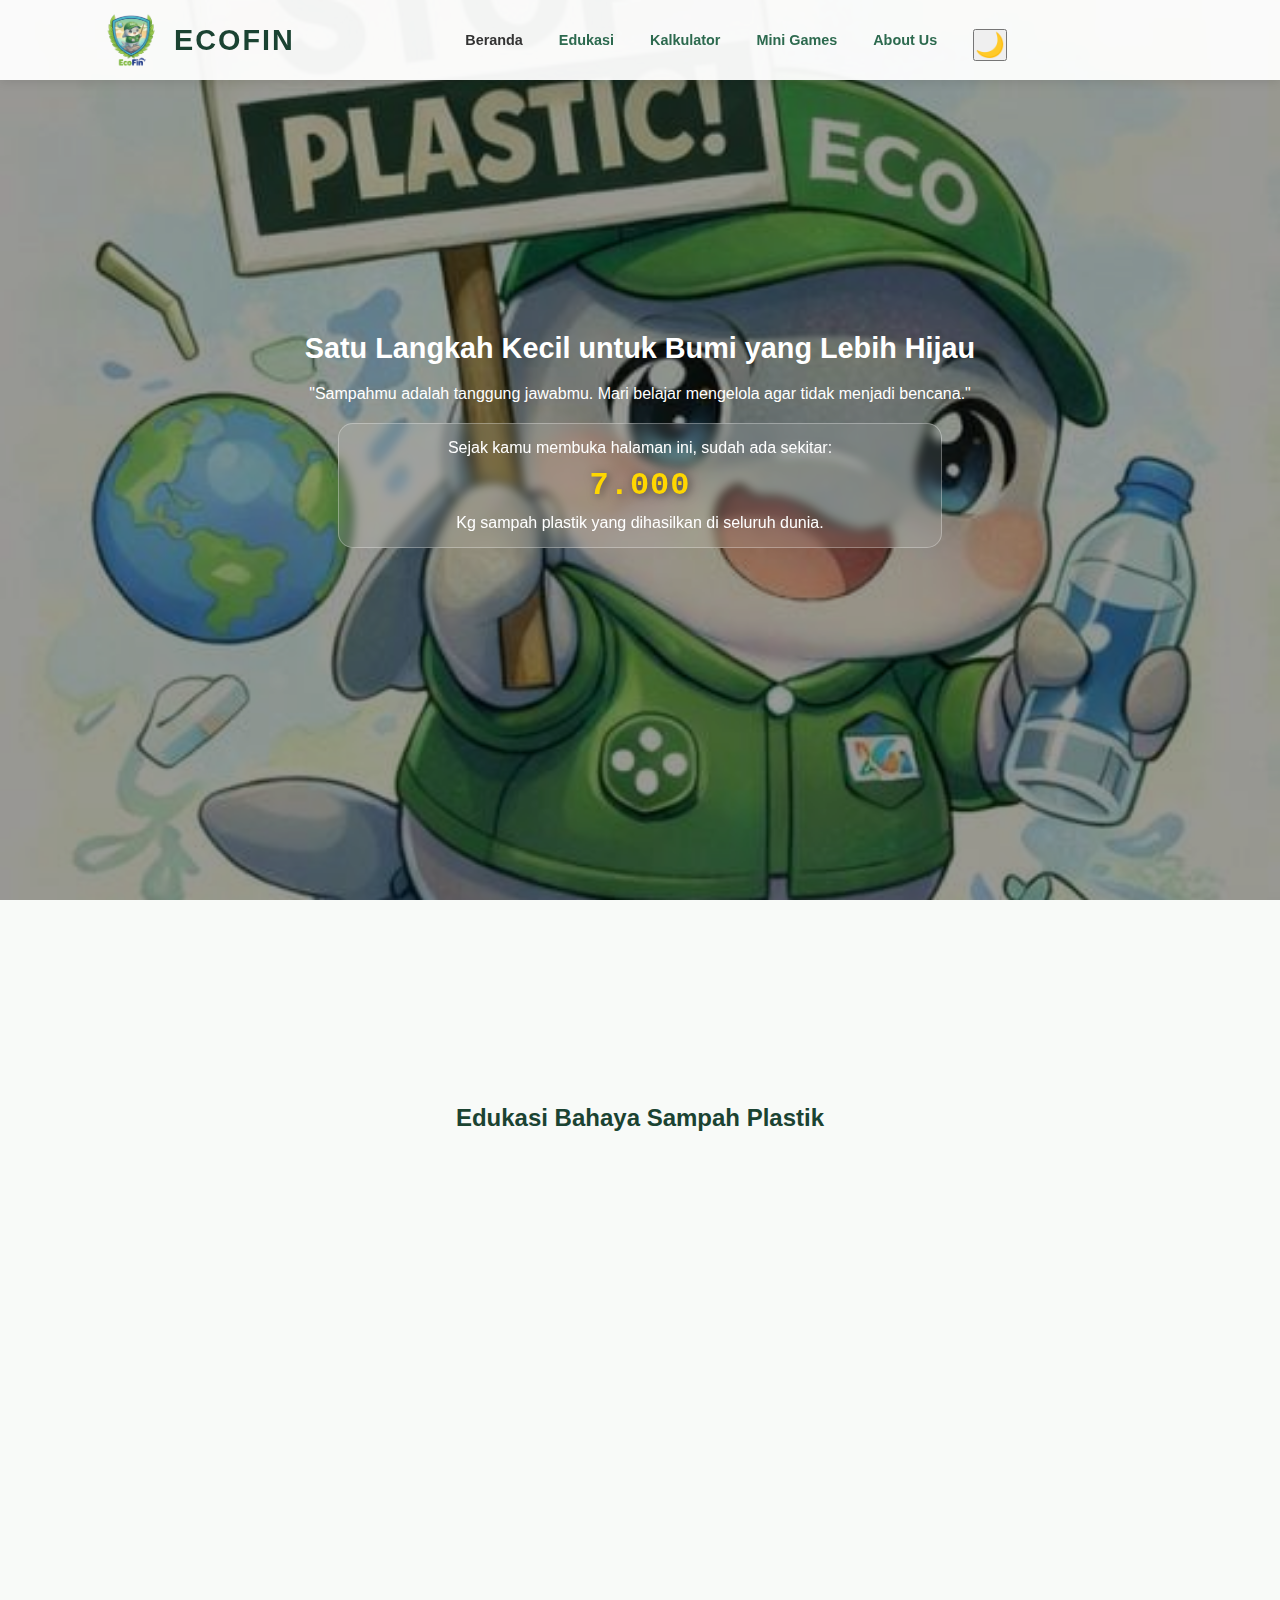
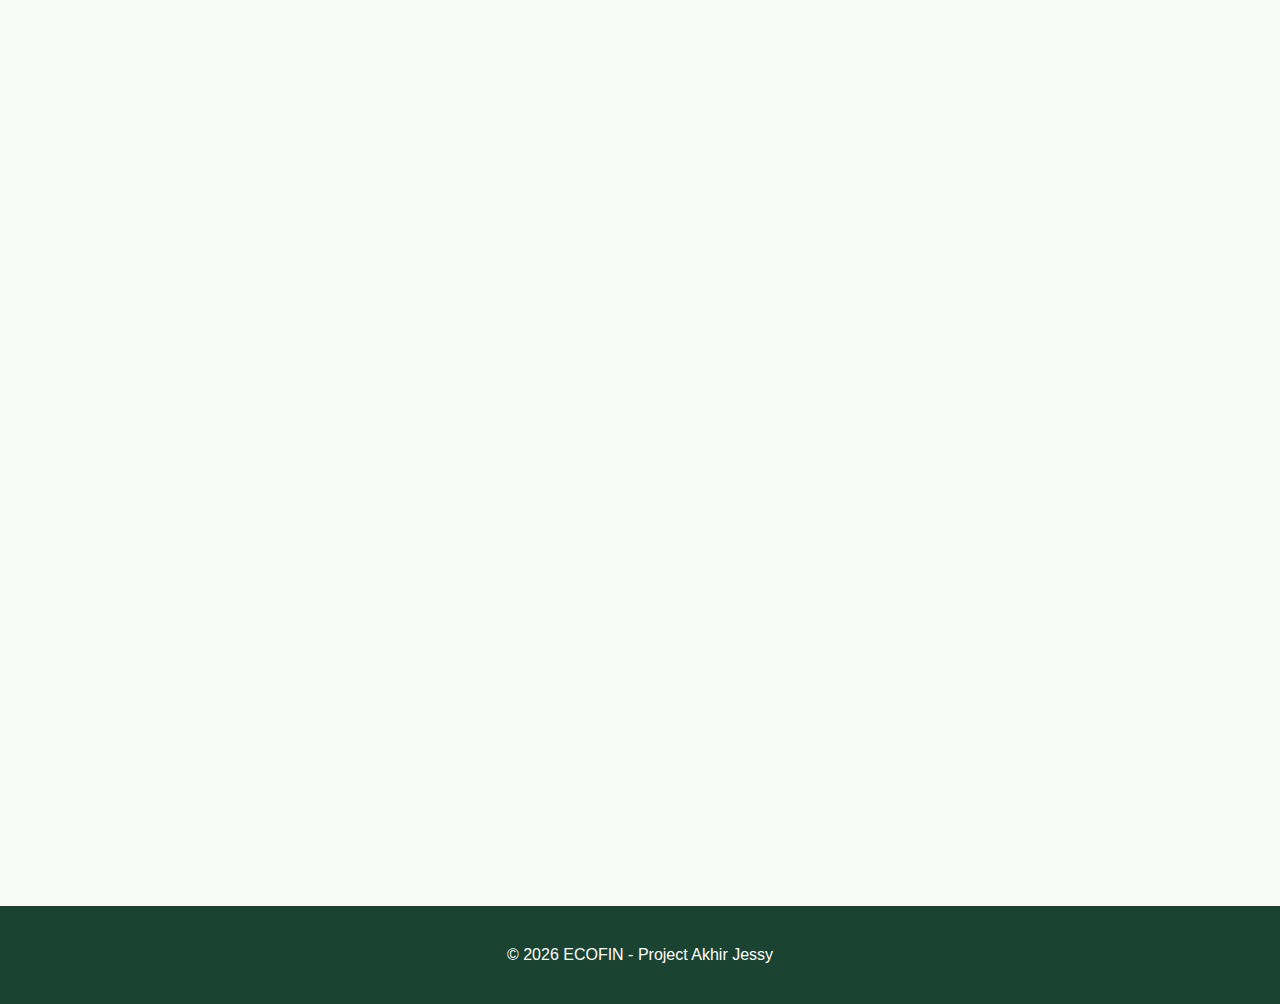
<file: index.html>
<!DOCTYPE html>
<html lang="id">
<head>
    <meta charset="UTF-8">
    <meta name="viewport" content="width=device-width, initial-scale=1.0">
    <title>EcoFin - Solusi Cerdas Kelola Plastik</title>
    <link rel="icon" type="image/png" href="Images/Logo.png">
    <link rel="stylesheet" href="Style.Css">
</head>
<body>

    <nav>
        <div class="logo-wrapper">
            <img src="Images/Logo.png" alt="Logo EcoFin" class="nav-logo-img">
            <span class="logo-text">ECOFIN</span>
        </div>
        <div class="menu-toggle" id="mobile-menu">
            <span class="bar"></span>
            <span class="bar"></span>
            <span class="bar"></span>
        </div>
        <ul class="nav-list">
            <li><a href="index.html" style="color: var(--accent-blue);">Beranda</a></li>
            <li><a href="index.html#edukasi">Edukasi</a></li>
            <li><a href="kalkulator.html">Kalkulator</a></li>
            <li><a href="games.html">Mini Games</a></li>
            <li><a href="about.html">About Us</a></li>
            <li><button id="dark-mode-toggle">🌙</button></li>
        </ul>
    </nav>

    <section id="home" class="hero">
        <div class="hero-overlay"></div>
        <div class="hero-content">
            <h1>Satu Langkah Kecil untuk Bumi yang Lebih Hijau</h1>
            <p>"Sampahmu adalah tanggung jawabmu. Mari belajar mengelola agar tidak menjadi bencana."</p>
            <div class="counter-container">
                <p>Sejak kamu membuka halaman ini, sudah ada sekitar:</p>
                <div id="plastic-counter">0</div>
                <p>Kg sampah plastik yang dihasilkan di seluruh dunia.</p>
            </div>
        </div>
    </section>

    <div class="Deskripsi reveal">
        <p class="highlight">Halo! Aku <span>Fin</span>, si Pesut Mahakam.</p>
        <p>Tahukah kamu? Aku dan keluargaku di Sungai Mahakam kini terancam punah karena limbah plastik. Yuk, bantu aku menjaga rumah kita tetap bersih!</p>
    </div>

    <section id="edukasi" class="info-section">
        <h2>Edukasi Bahaya Sampah Plastik</h2>
        <div class="edu-container">
            <div class="edu-text">
                <div class="card reveal">
                    <h3>Kenapa Hanya Plastik?</h3>
                    <p>Plastik adalah sampah masif. Ratusan ton berputar setiap jam di dunia. Kami fokus pada plastik minuman (botol & gelas) karena intensitas penggunaannya yang sangat tinggi.</p>
                </div>
                <div class="card warning reveal">
                    <h3>Bahaya Mikroplastik</h3>
                    <p>Plastik tidak hilang, mereka hancur menjadi partikel kecil (mikroplastik) yang merusak ekosistem laut dan masuk ke rantai makanan manusia.</p>
                </div>
                <div class="tabel-sampah reveal">
                    <table>
                        <thead>
                            <tr>
                                <th>Benda Plastik</th>
                                <th>Estimasi Waktu Terurai</th>
                            </tr>
                        </thead>
                        <tbody>
                            <tr><td>Botol Minuman (PET)</td><td><span class="stat-highlight">450</span> Tahun</td></tr>
                            <tr><td>Sedotan Plastik (PET)</td><td>200 Tahun</td></tr>
                            <tr><td>Kantong Kresek (LDPE)</td><td>10 - 20 Tahun</td></tr>
                            <tr><td>Gelas Plastik (PET)</td><td>50 Tahun</td></tr>
                            <tr><td>Wadah Styrofoam (PS)</td><td><span class="stat-highlight">Tidak Terbatas</span></td></tr>
                        </tbody>
                    </table>
                </div>
            </div>
            <div class="edu-maskot reveal">
                <img src="Images/4.jpeg" alt="Maskot EcoFin" class="floating-maskot">
                <p>Mengenal Jenis Plastik: <br>PET, HDPE, PVC, LDPE, PP, PS.</p>
            </div>
        </div>
    </section>

    <div class="jenis-plastik-info reveal">
        <h3>Mengenal Jenis Kode Plastik</h3>
        <div class="grid-plastik">
            <div class="kode-item"><strong>1. PET (Polyethylene Terephthalate)</strong><p>Umumnya digunakan untuk botol minum sekali pakai. Sulit terurai (450 tahun).</p></div>
            <div class="kode-item"><strong>2. HDPE (High-Density Polyethylene)</strong><p>Lebih kuat dan tahan panas, biasanya digunakan untuk botol susu atau detergen.</p></div>
            <div class="kode-item"><strong>3. PVC (Polyvinyl Chloride)</strong><p>Plastik yang sulit didaur ulang dan mengandung zat kimia berbahaya.</p></div>
            <div class="kode-item"><strong>4. LDPE (Low-Density Polyethylene)</strong><p>Lentur dan kuat, digunakan untuk kantong kresek. Butuh 10-20 tahun untuk terurai.</p></div>
            <div class="kode-item"><strong>5. PP (Polypropylene)</strong><p>Jenis plastik terbaik untuk tempat makanan/minuman karena tahan panas.</p></div>
            <div class="kode-item"><strong>6. PS (Polystyrene)</strong><p>Digunakan untuk Styrofoam. Sangat berbahaya karena tidak bisa terurai secara alami selamanya.</p></div>
        </div>
    </div>

    <footer>
        <p>&copy; 2026 ECOFIN - Project Akhir Jessy</p>
    </footer>

    <script>
        // 1. Counter Sampah
        let plasticWeight = 0;
        const weightPerSecond = 10000; 
        const updateInterval = 100;
        const counterElement = document.getElementById('plastic-counter');
        setInterval(() => {
            plasticWeight += weightPerSecond / (1000 / updateInterval);
            counterElement.innerText = Math.floor(plasticWeight).toLocaleString('id-ID');
        }, updateInterval);

        // 2. Dark Mode Toggle
        const toggleBtn = document.getElementById('dark-mode-toggle');
        const body = document.body;
        if (localStorage.getItem('theme') === 'dark') {
            body.classList.add('dark-mode');
            toggleBtn.innerText = '☀️';
        }
        toggleBtn.addEventListener('click', () => {
            body.classList.toggle('dark-mode');
            if (body.classList.contains('dark-mode')) {
                localStorage.setItem('theme', 'dark');
                toggleBtn.innerText = '☀️';
            } else {
                localStorage.setItem('theme', 'light');
                toggleBtn.innerText = '🌙';
            }
        });

        // 3. Hamburger Menu
        const menu = document.querySelector('#mobile-menu');
        const menuLinks = document.querySelector('.nav-list');
        menu.addEventListener('click', function() {
            menu.classList.toggle('is-active');
            menuLinks.classList.toggle('active');
        });

        // 4. Reveal Animation
        function reveal() {
            var reveals = document.querySelectorAll(".reveal");
            for (var i = 0; i < reveals.length; i++) {
                var windowHeight = window.innerHeight;
                var elementTop = reveals[i].getBoundingClientRect().top;
                var elementVisible = 150;
                if (elementTop < windowHeight - elementVisible) {
                    reveals[i].classList.add("active");
                }
            }
        }
        window.addEventListener("scroll", reveal);
        reveal();
    </script> 
</body>
</html>
</file>
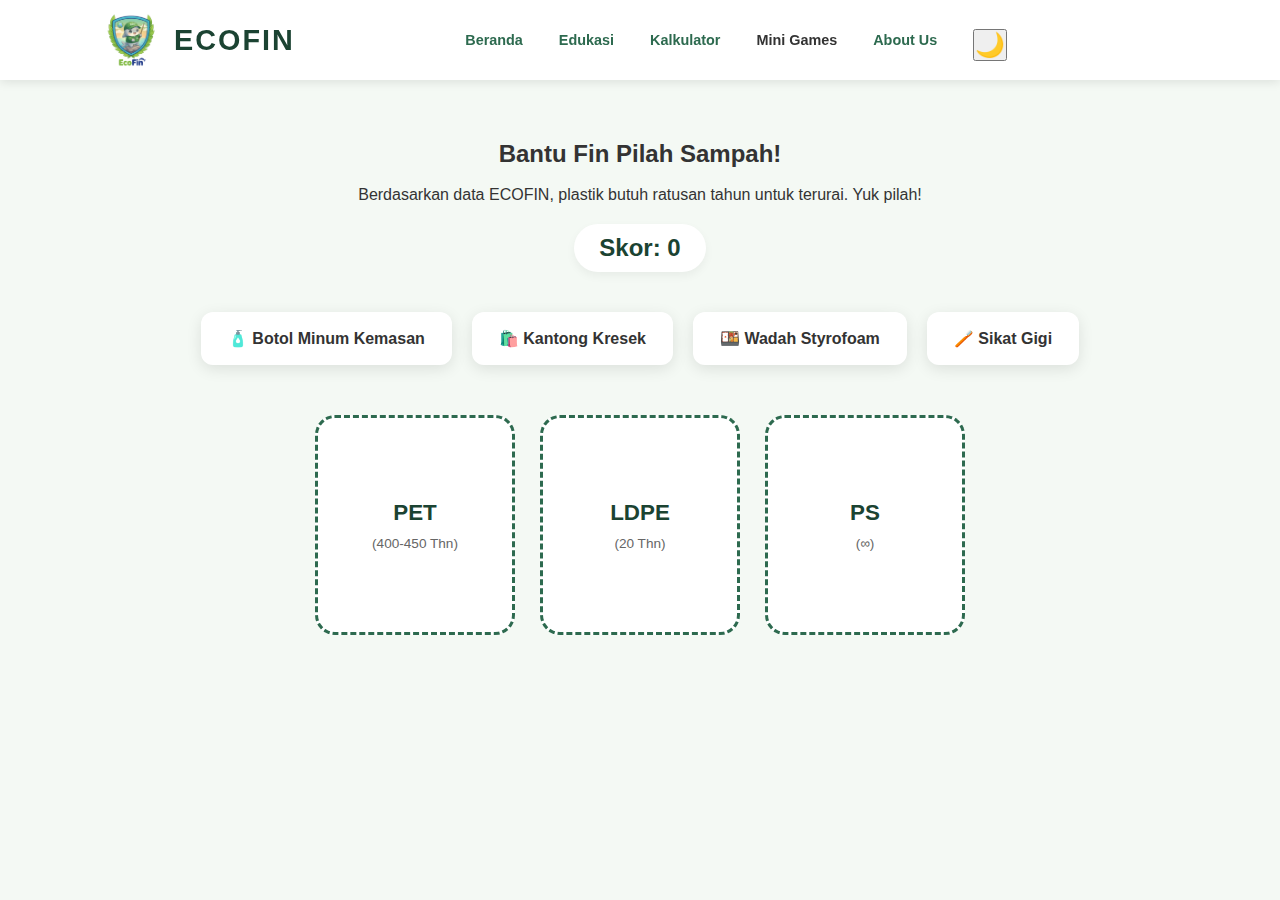
<file: games.html>
<!DOCTYPE html>
<html lang="id">
<head>
    <meta charset="UTF-8">
    <meta name="viewport" content="width=device-width, initial-scale=1.0">
    <title>EcoFin Game - Bantu Fin Pilah Sampah</title>
    <link rel="icon" type="image/png" href="Images/Logo.png">
    <link rel="stylesheet" href="Style.Css">
</head>
<body>
    
    <nav>
        <div class="logo-wrapper">
            <img src="Images/Logo.png" alt="Logo EcoFin" class="nav-logo-img">
            <span class="logo-text">ECOFIN</span>
        </div>
        <div class="menu-toggle" id="mobile-menu">
            <span class="bar"></span>
            <span class="bar"></span>
            <span class="bar"></span>
        </div>
        <ul class="nav-list">
            <li><a href="index.html">Beranda</a></li>
            <li><a href="index.html#edukasi">Edukasi</a></li>
            <li><a href="kalkulator.html">Kalkulator</a></li>
            <li><a href="games.html" style="color: var(--accent-blue);">Mini Games</a></li>
            <li><a href="about.html">About Us</a></li>
            <li><button id="dark-mode-toggle">🌙</button></li>
        </ul>
    </nav>

    <div class="game-full-page">
        <h2>Bantu Fin Pilah Sampah!</h2>
        <br>
        <p>Berdasarkan data ECOFIN, plastik butuh ratusan tahun untuk terurai. Yuk pilah!</p>
        
        <div id="score-board">Skor: <span id="score">0</span></div>

        <div class="game-area">
            <div class="trash-items">
                <div class="item" draggable="true" id="botol" data-type="PET">🧴 Botol Minum Kemasan</div>
                <div class="item" draggable="true" id="kresek" data-type="LDPE">🛍️ Kantong Kresek</div>
                <div class="item" draggable="true" id="styrofoam" data-type="PS">🍱 Wadah Styrofoam</div>
                <div class="item" draggable="true" id="sikat" data-type="PET">🪥 Sikat Gigi</div>
            </div>

            <div class="bins">
                <div class="bin" id="PET">
                    <span>PET</span>
                    <p>(400-450 Thn)</p>
                </div>
                <div class="bin" id="LDPE">
                    <span>LDPE</span>
                    <p>(20 Thn)</p>
                </div>
                <div class="bin" id="PS">
                    <span>PS</span>
                    <p>(∞)</p>
                </div>
            </div>
        </div>
        <div id="game-message" style="margin-top: 20px; font-weight: bold; font-size: 1.2rem;"></div>
        <button onclick="location.reload()" id="btn-reset" style="display:none; margin: 20px auto; padding: 10px 20px; background: var(--primary-green); color: white; border: none; border-radius: 10px; cursor: pointer;">Main Lagi</button>
    </div>

    <script>
        // 1. Logika Game
        let score = 0;
        const items = document.querySelectorAll('.item');
        const bins = document.querySelectorAll('.bin');
        const message = document.getElementById('game-message');
        const scoreDisplay = document.getElementById('score');

        items.forEach(item => {
            item.addEventListener('dragstart', (e) => {
                e.dataTransfer.setData('text', e.target.id);
            });
        });

        bins.forEach(bin => {
            bin.addEventListener('dragover', (e) => e.preventDefault());
            bin.addEventListener('dragenter', (e) => bin.classList.add('hover'));
            bin.addEventListener('dragleave', () => bin.classList.remove('hover'));

            bin.addEventListener('drop', (e) => {
                bin.classList.remove('hover');
                const itemId = e.dataTransfer.getData('text');
                const item = document.getElementById(itemId);
                
                if (item.getAttribute('data-type') === bin.id) {
                    score += 10;
                    scoreDisplay.innerText = score;
                    item.style.visibility = "hidden";
                    message.innerHTML = "Tepat! Kamu membantu menjaga Sungai Mahakam! 🐬";
                    message.style.color = "var(--nature-green)";
                    
                    if (score === 40) {
                        message.innerHTML = "Luar Biasa! Fin sangat berterima kasih! 🎉";
                        document.getElementById('btn-reset').style.display = "block";
                    }
                } else {
                    message.innerHTML = "Ups! Jenis plastik itu tidak cocok di sini. ❌";
                    message.style.color = "#e63946";
                }
            });
        });

        // 2. Dark Mode & Hamburger Menu
        const toggleBtn = document.getElementById('dark-mode-toggle');
        const body = document.body;
        if (localStorage.getItem('theme') === 'dark') {
            body.classList.add('dark-mode');
            toggleBtn.innerText = '☀️';
        }
        toggleBtn.addEventListener('click', () => {
            body.classList.toggle('dark-mode');
            if (body.classList.contains('dark-mode')) {
                localStorage.setItem('theme', 'dark');
                toggleBtn.innerText = '☀️';
            } else {
                localStorage.setItem('theme', 'light');
                toggleBtn.innerText = '🌙';
            }
        });

        const menu = document.querySelector('#mobile-menu');
        const menuLinks = document.querySelector('.nav-list');
        menu.addEventListener('click', function() {
            menu.classList.toggle('is-active');
            menuLinks.classList.toggle('active');
        });
    </script>
</body>
</html>
</file>
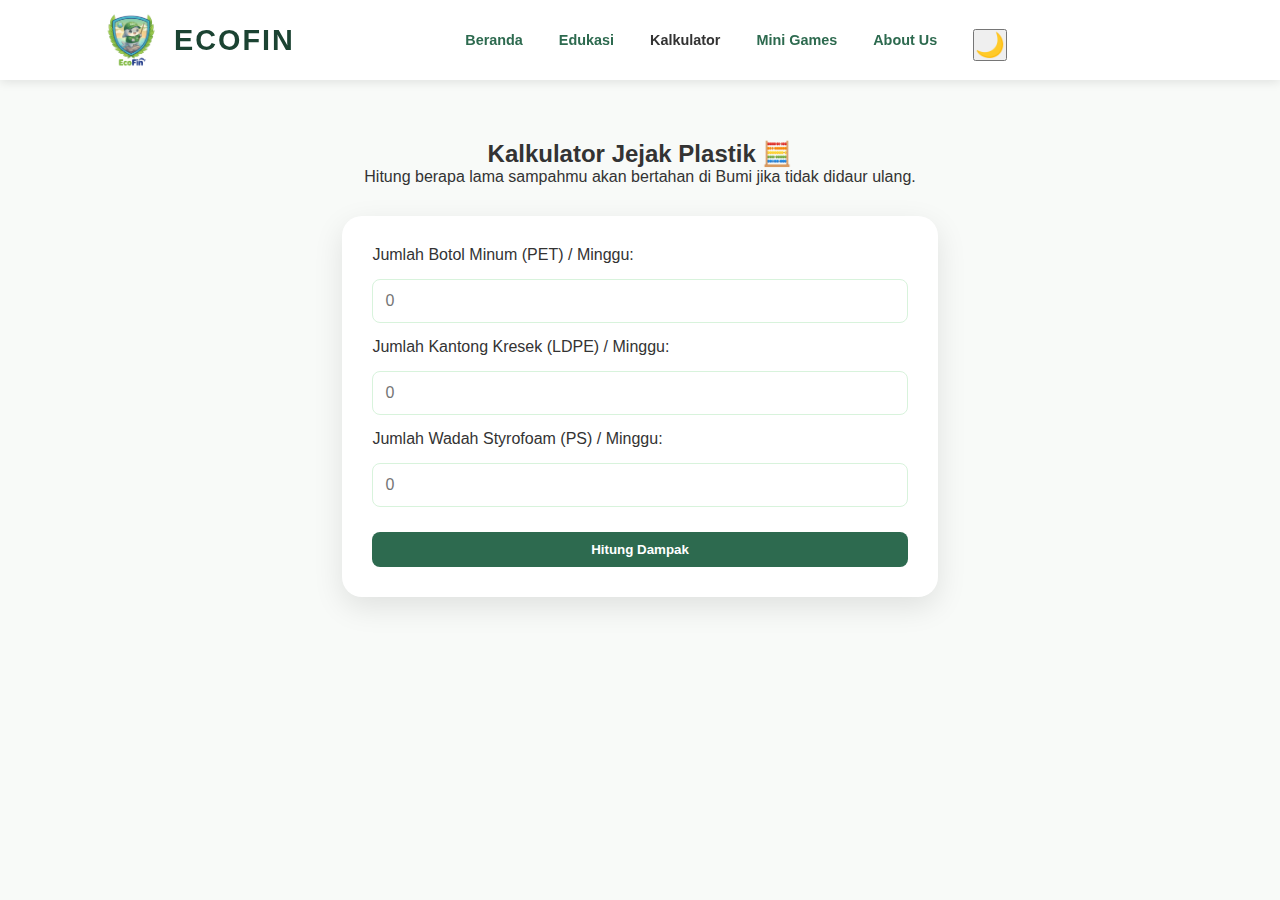
<file: kalkulator.html>
<!DOCTYPE html>
<html lang="id">
<head>
    <meta charset="UTF-8">
    <meta name="viewport" content="width=device-width, initial-scale=1.0">
    <title>EcoFin - Kalkulator Jejak Plastik</title>
    <link rel="icon" type="image/png" href="Images/Logo.png"> 
    <link rel="stylesheet" href="Style.Css">
</head>
<body class="kalkulator-page">
    
    <nav>
        <div class="logo-wrapper">
            <img src="Images/Logo.png" alt="Logo EcoFin" class="nav-logo-img">
            <span class="logo-text">ECOFIN</span>
        </div>
        <div class="menu-toggle" id="mobile-menu">
            <span class="bar"></span>
            <span class="bar"></span>
            <span class="bar"></span>
        </div>
        <ul class="nav-list">
            <li><a href="index.html">Beranda</a></li>
            <li><a href="index.html#edukasi">Edukasi</a></li>
            <li><a href="kalkulator.html" style="color: var(--accent-blue);">Kalkulator</a></li>
            <li><a href="games.html">Mini Games</a></li>
            <li><a href="about.html">About Us</a></li>
            <li><button id="dark-mode-toggle">🌙</button></li>
        </ul>
    </nav>

    <div class="calc-container reveal active">
        <h2>Kalkulator Jejak Plastik 🧮</h2>
        <p>Hitung berapa lama sampahmu akan bertahan di Bumi jika tidak didaur ulang.</p>

        <div class="calc-form">
            <label>Jumlah Botol Minum (PET) / Minggu:</label>
            <input type="number" id="input-botol" placeholder="0">
            
            <label>Jumlah Kantong Kresek (LDPE) / Minggu:</label>
            <input type="number" id="input-kresek" placeholder="0">
            
            <label>Jumlah Wadah Styrofoam (PS) / Minggu:</label>
            <input type="number" id="input-styrofoam" placeholder="0">

            <button onclick="hitungJejak()" class="btn-play" style="padding: 10px; background: var(--nature-green); color: white; border: none; border-radius: 8px; cursor: pointer; font-weight: bold; margin-top: 10px;">Hitung Dampak</button>
        </div>

        <div id="result-area" style="display:none;">
            <br>
            <h3>Hasil Analisis EcoFin:</h3>
            <p id="result-text"></p>
            <div class="warning-box">
                Ingat, Fin dan keluarganya di Sungai Mahakam terancam oleh sampah ini! 🐬
            </div>
        </div>
    </div>

    <script>
        // 1. Logika Kalkulator
        function hitungJejak() {
            const botol = document.getElementById('input-botol').value || 0;
            const kresek = document.getElementById('input-kresek').value || 0;
            const styrofoam = document.getElementById('input-styrofoam').value || 0;

            const totalTahun = (botol * 450) + (kresek * 20);
            const styroMessage = styrofoam > 0 ? "Dan Styrofoam yang kamu gunakan tidak akan pernah hancur selamanya!" : "";

            const resultArea = document.getElementById('result-area');
            const resultText = document.getElementById('result-text');

            resultArea.style.display = "block";
            resultText.innerHTML = `Sampah mingguanmu butuh sekitar <strong>${totalTahun.toLocaleString('id-ID')} tahun</strong> untuk terurai secara alami. ${styroMessage}`;
        }

        // 2. Dark Mode & Hamburger Menu
        const toggleBtn = document.getElementById('dark-mode-toggle');
        const body = document.body;
        if (localStorage.getItem('theme') === 'dark') {
            body.classList.add('dark-mode');
            toggleBtn.innerText = '☀️';
        }
        toggleBtn.addEventListener('click', () => {
            body.classList.toggle('dark-mode');
            if (body.classList.contains('dark-mode')) {
                localStorage.setItem('theme', 'dark');
                toggleBtn.innerText = '☀️';
            } else {
                localStorage.setItem('theme', 'light');
                toggleBtn.innerText = '🌙';
            }
        });

        const menu = document.querySelector('#mobile-menu');
        const menuLinks = document.querySelector('.nav-list');
        menu.addEventListener('click', function() {
            menu.classList.toggle('is-active');
            menuLinks.classList.toggle('active');
        });
    </script>
</body>
</html>
</file>
<file: Style.Css>
* {
    margin: 0;
    padding: 0;
    box-sizing: border-box;
    font-family: 'Poppins', sans-serif;
    scroll-behavior: smooth;
}

/* Variabel Warna Utama */
:root {
    --bg-color: #f8faf8;
    --text-color: #333;
    --card-bg: #ffffff;
    --nav-bg: rgba(255, 255, 255, 0.95);
    --primary-green: #1b4332;
    --nature-green: #2d6a4f;
    --light-green: #d8f3dc;
}

/* Variabel Saat Dark Mode Aktif */
body.dark-mode {
    --bg-color: #121212;
    --text-color: #e0e0e0;
    --card-bg: #1e1e1e;
    --nav-bg: rgba(30, 30, 30, 0.98);
    --primary-green: #40916c;
    --nature-green: #52b788;
    --light-green: #1b4332;
}

/* Terapkan variabel ke elemen global */
body {
    background-color: var(--bg-color);
    color: var(--text-color);
    transition: background 0.3s, color 0.3s;
}

nav { background: var(--nav-bg) !important; }
.card, .bin, .item, .calc-form, table, .Deskripsi { 
    background-color: var(--card-bg) !important; 
    color: var(--text-color);
}

body {
    background-color: #f8faf8;
    color: #333;
}


/* Navbar */
nav {
    display: flex;
    justify-content: space-between;
    align-items: center;
    padding: 10px 8%; /* Kurangi padding agar lebih slim */
    background: #ffffff;
    position: fixed;
    top: 0; 
    width: 100%;
    z-index: 2000; /* Pastikan selalu di atas elemen game */
    box-shadow: 0 2px 10px rgba(0,0,0,0.1);
}

/* --- Desktop Menu Style --- */
.nav-list {
    display: flex;
    list-style: none;
    align-items: center;
    gap: 20px;
}

.menu-toggle {
    display: none; /* Sembunyi di desktop */
    cursor: pointer;
}

.bar {
    display: block;
    width: 25px;
    height: 3px;
    margin: 5px auto;
    background-color: var(--primary-green);
    transition: 0.3s;
}

/* Container untuk Logo dan Tulisan */
.logo-wrapper {
    display: flex;
    align-items: center; /* Membuat gambar dan tulisan sejajar vertikal */
    gap: 12px;           /* Jarak antara gambar logo dengan tulisan ECOFIN */
}

/* Pengaturan Gambar Logo di Navbar */
.nav-logo-img {
    height: 60px; /* Ubah dari 100px ke 60px agar pas */
    width: auto;
    border-radius: 5px;
    object-fit: contain;
}

/* Pengaturan Tulisan ECOFIN */
.logo-text {
    font-size: 1.8rem;
    font-weight: 900;
    color: var(--primary-green);
    letter-spacing: 2px;
}

nav ul { display: flex; list-style: none; }
nav ul li { margin-left: 30px; }
nav ul li a {
    text-decoration: none;
    color: var(--nature-green);
    font-weight: 600;
}

/* Hero Section dengan Efek Fade */
.hero {
    height: 100vh;
    position: relative;
    background: url('Images/1.jpeg') center/cover no-repeat;
    display: flex;
    align-items: center;
    justify-content: center;
    color: white;
    text-align: center;
}

.hero-overlay {
    position: absolute;
    top: 0; left: 0; width: 100%; height: 100%;
    background: rgba(0, 0, 0, 0.4); 
}

.hero-content {
    position: relative;
    z-index: 1;
    max-width: 800px;
    padding: 20px;
}

.hero-content h1 { font-size: 3.5rem; margin-bottom: 20px; }

.counter-container {
    background: rgba(255, 255, 255, 0.1);
    backdrop-filter: blur(5px);
    padding: 20px;
    border-radius: 15px;
    margin-top: 30px;
    border: 1px solid rgba(255, 255, 255, 0.3);
}

#plastic-counter {
    font-size: 3rem;
    font-weight: 900;
    color: #ffd700; /* Warna emas agar kontras dengan hijau */
    text-shadow: 2px 2px 10px rgba(0,0,0,0.5);
    font-family: 'Courier New', Courier, monospace; /* Gaya digital */
    margin: 10px 0;
}

.counter-container p {
    font-size: 1rem;
    color: white;
}

/* Deskripsi Kotak */
.Deskripsi {
    max-width: 900px;
    margin: -50px auto 50px;
    background: white;
    padding: 40px;
    border-radius: 20px;
    box-shadow: 0 10px 30px rgba(0,0,0,0.1);
    position: relative;
    z-index: 10;
    text-align: center;
}

/* Edukasi Layout */
.info-section { padding: 100px 8%; }
.info-section h2 { text-align: center; color: var(--primary-green); margin-bottom: 50px; }

.edu-container {
    display: flex;
    gap: 50px;
    align-items: flex-start;
}

.edu-text { flex: 2; }
.edu-maskot { 
    flex: 1; 
    text-align: center; 
    position: sticky; 
    top: 150px; 
}

.card {
    background: white;
    padding: 25px;
    border-radius: 15px;
    margin-bottom: 20px;
    border-left: 5px solid var(--nature-green);
    box-shadow: 0 5px 15px rgba(0,0,0,0.05);
}

.card.warning { border-left-color: #e63946; background: #fff5f5; }

/* Tabel */
table { width: 100%; border-collapse: collapse; margin-top: 20px; background: white; border-radius: 10px; overflow: hidden; }
th { background: var(--nature-green); color: white; padding: 15px; text-align: left; }
td { padding: 15px; border-bottom: 1px solid #eee; }

/* Animasi Maskot */
.floating-maskot {
    width: 100%;
    max-width: 300px;
    animation: float 4s ease-in-out infinite;
}

@keyframes float {
    0%, 100% { transform: translateY(0); }
    50% { transform: translateY(-20px); }
}

.jenis-plastik-info {
    margin-top: 30px;
    padding: 20px;
    background: #fdfdfd;
    border-radius: 15px;
    border: 1px solid var(--light-green);
}

.jenis-plastik-info h3 {
    color: var(--primary-green);
    margin-bottom: 20px;
    text-align: center;
}

.grid-plastik {
    display: grid;
    grid-template-columns: repeat(auto-fit, minmax(250px, 1fr));
    gap: 20px;
}

.kode-item {
    padding: 15px;
    background: white;
    border-radius: 10px;
    box-shadow: 0 2px 8px rgba(0,0,0,0.05);
}

.kode-item strong {
    display: block;
    color: var(--nature-green);
    margin-bottom: 8px;
    font-size: 1rem;
}

.kode-item p {
    font-size: 0.9rem;
    line-height: 1.5;
    color: #555;
}

footer {
    background: var(--primary-green);
    color: white;
    padding: 40px;
    text-align: center;
}

/* Efek dasar untuk elemen yang akan di-scroll */
.reveal {
    position: relative;
    transform: translateY(30px);
    opacity: 0;
    transition: 1s all ease;
}

/* Class yang akan ditambahkan lewat JavaScript saat scroll */
.reveal.active {
    transform: translateY(0);
    opacity: 1;
}

/* Animasi khusus untuk angka di tabel agar lebih menonjol */
.stat-highlight {
    font-weight: 900;
    color: var(--nature-green);
    display: inline-block;
    transition: transform 0.3s ease;
}

.stat-highlight:hover {
    transform: scale(1.2) rotate(2deg);
}

.calc-container {
    padding: 140px 8% 60px;
    max-width: 800px;
    margin: 0 auto;
    text-align: center;
}

.calc-form {
    background: white;
    padding: 30px;
    border-radius: 20px;
    box-shadow: 0 10px 30px rgba(0,0,0,0.1);
    margin-top: 30px;
    display: flex;
    flex-direction: column;
    gap: 15px;
    text-align: left;
}

.calc-form input {
    padding: 12px;
    border: 1px solid var(--light-green);
    border-radius: 8px;
    font-size: 1rem;
}

.warning-box {
    margin-top: 20px;
    padding: 15px;
    background: #fff5f5;
    border-left: 5px solid #e63946;
    color: #e63946;
    font-weight: bold;
}

/* =========================================
    RESPONSIVE UNTUK HP (FINAL CLEAN VERSION)
   ========================================= */
@media screen and (max-width: 768px) {
    /* 1. Navbar Fix: Logo kiri, Menu kanan */
    nav {
        flex-direction: row !important; 
        justify-content: space-between !important; 
        padding: 10px 5%;
        height: 70px;
        align-items: center;
    }

    .logo-wrapper {
        margin-bottom: 0;
        z-index: 2001;
    }

    .logo-text { font-size: 1.2rem; }
    .nav-logo-img { height: 40px; }

    /* 2. Menu Toggle (Hamburger) agar bisa diklik */
    .menu-toggle {
        display: block !important;
        z-index: 2001;
        padding: 15px; /* Area klik lebih luas */
        cursor: pointer;
    }

    /* 3. Sidebar Menu Mobile */
    .nav-list {
        position: fixed;
        right: -100%; 
        top: 0;
        height: 100vh;
        flex-direction: column;
        justify-content: center;
        background: var(--nav-bg);
        width: 75%; 
        transition: 0.4s ease-in-out;
        box-shadow: -5px 0 15px rgba(0,0,0,0.2);
        gap: 25px;
    }

    .nav-list.active {
        right: 0; /* Muncul saat class 'active' aktif */
    }

    /* 4. Penyesuaian Konten Hero & Deskripsi */
    .hero-content h1 { font-size: 1.8rem; }
    #plastic-counter { font-size: 1.8rem; }
    
    .Deskripsi {
        margin: -30px 15px 30px;
        padding: 20px;
    }

    /* 5. Penyesuaian Kalkulator & Edukasi */
    .calc-container {
        padding: 120px 5% 40px;
    }

    .edu-container {
        flex-direction: column;
        align-items: center;
    }

    .edu-maskot {
        position: static;
        order: -1; /* Maskot di atas teks */
        margin-bottom: 20px;
    }

    .floating-maskot { width: 160px; }

    /* Fix Tabel agar tidak pecah di layar kecil */
    table {
        display: block;
        overflow-x: auto;
        white-space: nowrap;
    }
}

    /* Tambahkan ini di dalam media query mobile */
#plastic-counter {
    font-size: 2rem; /* Kecilkan dari 3rem agar pas di layar HP */
    letter-spacing: 1px;
}

.counter-container {
    padding: 15px;
    margin: 20px 5%; /* Beri jarak aman di kiri-kanan */
}

/* Tambahkan ini di dalam media query mobile */
#dark-mode-toggle {
    margin-top: 10px; /* Beri jarak agar tidak menempel dengan menu Purchase */
    font-size: 1.5rem; /* Perbesar sedikit agar mudah ditekan jempol */
}

/* Tambahkan ini di dalam media query mobile */
.reveal {
    transition: 0.6s all ease; /* Percepat durasi animasi di HP agar lebih responsif */
}

    nav ul {
        width: 100%;
        justify-content: center;
        gap: 10px;
    }

    nav ul li {
        margin: 0 8px; /* Rapatkan jarak antar menu */
    }

    nav ul li a {
        font-size: 0.9rem;
    }

    /* 2. Atur Hero Section agar teks tidak terlalu besar */
    .hero-content h1 {
        font-size: 1.8rem;
    }

    /* 3. Atur Layout Edukasi (Tabel & Maskot) */
    .edu-container {
        flex-direction: column; /* Maskot pindah ke bawah tabel */
        align-items: center;
    }

    .edu-maskot {
        position: static; /* Hilangkan efek sticky di HP agar tidak aneh */
        margin-top: 30px;
        order: -1; /* Pindahkan maskot ke ATAS tabel khusus di HP */
    }

    .floating-maskot {
        width: 180px; /* Kecilkan maskot di HP */
    }

    /* 4. Atur Kotak Deskripsi */
    .Deskripsi {
        margin: -30px 15px 30px; /* Beri jarak kiri kanan agar tidak nempel layar */
        padding: 25px;
    }


@media screen and (max-width: 768px) {
    /* 1. Atur Kontainer Kalkulator */
    .calc-container {
        padding: 160px 5% 40px; /* Jarak atas lebih besar agar tidak kena navbar tumpuk */
    }

    .calc-container h2 {
        font-size: 1.5rem; /* Kecilkan judul agar tidak pecah dua baris */
    }

    /* 2. Atur Form Input */
    .calc-form {
        padding: 20px;
        gap: 10px;
    }

    .calc-form label {
        font-size: 0.85rem; /* Kecilkan teks label agar pas di layar sempit */
    }

    .calc-form input {
        padding: 10px;
        font-size: 1rem; /* Ukuran standar agar keyboard HP tidak otomatis zoom */
    }

    /* 3. Atur Hasil Analisis */
    #result-area h3 {
        font-size: 1.2rem;
    }

    #result-text {
        font-size: 0.95rem;
    }

    .warning-box {
        font-size: 0.85rem;
        padding: 12px;
    }
}

/* =========================================
   STYLE KHUSUS HALAMAN GAME
   ========================================= */
.game-full-page {
    padding-top: 140px; 
    text-align: center;
    background-color: #f4f9f4;
    min-height: 100vh;
    display: flex;
    flex-direction: column;
    align-items: center;
}

#score-board {
    font-size: 1.5rem;
    font-weight: bold;
    color: var(--primary-green);
    margin: 20px 0;
    padding: 10px 25px;
    background: white;
    border-radius: 50px;
    box-shadow: 0 4px 10px rgba(0,0,0,0.05);
}

.game-area {
    width: 100%;
    max-width: 1000px;
    display: flex;
    flex-direction: column;
    gap: 50px;
    margin-top: 20px;
}

.trash-items {
    display: flex;
    justify-content: center;
    gap: 20px;
    flex-wrap: wrap;
}

.item {
    background: white;
    padding: 15px 25px;
    border-radius: 12px;
    cursor: grab;
    font-weight: bold;
    box-shadow: 0 4px 15px rgba(0,0,0,0.1);
    border: 2px solid transparent;
    transition: 0.3s;
}

.item:hover {
    border-color: var(--nature-green);
    transform: scale(1.05);
}

.bins {
    display: flex;
    justify-content: center;
    gap: 25px;
    flex-wrap: wrap;
}

.bin {
    width: 200px;
    height: 220px;
    border: 3px dashed var(--nature-green);
    border-radius: 20px;
    background: rgba(255, 255, 255, 0.5);
    display: flex;
    flex-direction: column;
    align-items: center;
    justify-content: center;
    transition: 0.3s;
}

.bin span {
    font-size: 1.4rem;
    font-weight: 900;
    color: var(--primary-green);
}

.bin p {
    font-size: 0.85rem;
    margin-top: 10px;
    color: #666;
    padding: 0 10px;
}

.bin.hover {
    background: var(--light-green);
    border-style: solid;
    transform: scale(1.02);
}

/* =========================================
   STYLE KHUSUS HALAMAN ABOUT US
   ========================================= */

/* 1. Hero Section About (Gambar Latar & Teks) */
.hero-about {
    position: relative;
    /* Tinggi hero about, sedikit lebih pendek dari homepage */
    height: 60vh; 
    min-height: 400px;
    /* GANTI GAMBAR DI SINI JIKA PERLU */
    background: url('Images/1.jpeg') center/cover no-repeat fixed; 
    display: flex;
    align-items: center;
    justify-content: center;
    text-align: center;
    color: white;
    /* Padding atas agar teks tidak tertutup navbar */
    padding-top: 80px; 
}

.hero-about h1 {
    font-size: 3.5rem;
    margin-bottom: 20px;
    text-shadow: 2px 2px 8px rgba(0,0,0,0.7);
}

.hero-about p {
    font-size: 1.2rem;
    max-width: 700px;
    margin: 0 auto;
    text-shadow: 1px 1px 4px rgba(0,0,0,0.7);
}

/* 2. Efek Fade Out di Bawah Hero */
.hero-fade-bottom {
    position: absolute;
    bottom: 0;
    left: 0;
    width: 100%;
    height: 150px; /* Tinggi area pudarnya */
    /* Gradasi dari transparan ke warna background (var--bg-color) */
    background: linear-gradient(to bottom, transparent, var(--bg-color));
    pointer-events: none; /* Agar tidak menghalangi klik */
}


/* 3. Kontainer Konten Utama */
.about-container {
    padding: 60px 8%;
    max-width: 1000px;
    margin: 0 auto;
}

/* Style untuk Visi Misi Card */
.visi-misi-section {
    display: flex;
    gap: 30px;
    margin-bottom: 80px;
}

.vm-card {
    flex: 1;
    background: var(--card-bg);
    padding: 30px;
    border-radius: 15px;
    box-shadow: 0 5px 15px rgba(0,0,0,0.05);
    border-top: 4px solid var(--nature-green);
}

.vm-card h3 {
    color: var(--primary-green);
    margin-bottom: 15px;
}

.vm-card ul { padding-left: 20px; }
.vm-card li { margin-bottom: 10px; }


/* 4. Style untuk Team Section (Jessy) */
.team-section h2 {
    text-align: center;
    margin-bottom: 40px;
    color: var(--primary-green);
}

.team-grid.single-card {
    display: flex;
    justify-content: center; /* Kunci agar kartu Jessy di tengah */
}

.team-card {
    background: var(--card-bg);
    padding: 40px;
    border-radius: 20px;
    text-align: center;
    box-shadow: 0 10px 30px rgba(0,0,0,0.1);
    max-width: 350px; /* Batasi lebar kartu agar elegan */
    border: 1px solid var(--light-green);
    transition: 0.3s;
}

.team-card:hover {
    transform: translateY(-10px);
    border-color: var(--nature-green);
}

.img-box {
    width: 180px;
    height: 180px;
    margin: 0 auto 25px;
    border-radius: 50%;
    overflow: hidden;
    border: 5px solid var(--nature-green);
    padding: 5px; /* Jarak antara foto dan border */
    background: white;
}

.img-box img {
    width: 100%;
    height: 100%;
    object-fit: cover;
    border-radius: 50%;
}

.team-card h3 {
    font-size: 1.8rem;
    margin-bottom: 10px;
    color: var(--primary-green);
}

.team-card p {
    color: var(--text-color);
    font-weight: 500;
    margin-bottom: 20px;
}

.team-socmed a {
    text-decoration: none;
    color: var(--nature-green);
    font-weight: bold;
    margin: 0 5px;
    font-size: 0.9rem;
}

/* 5. Responsive Mobile untuk About Us */
@media screen and (max-width: 768px) {
    .hero-about h1 { font-size: 2.5rem; }
    .visi-misi-section { flex-direction: column; }
    .team-card { padding: 30px 20px; }
    .img-box { width: 150px; height: 150px; }
}
</file>
